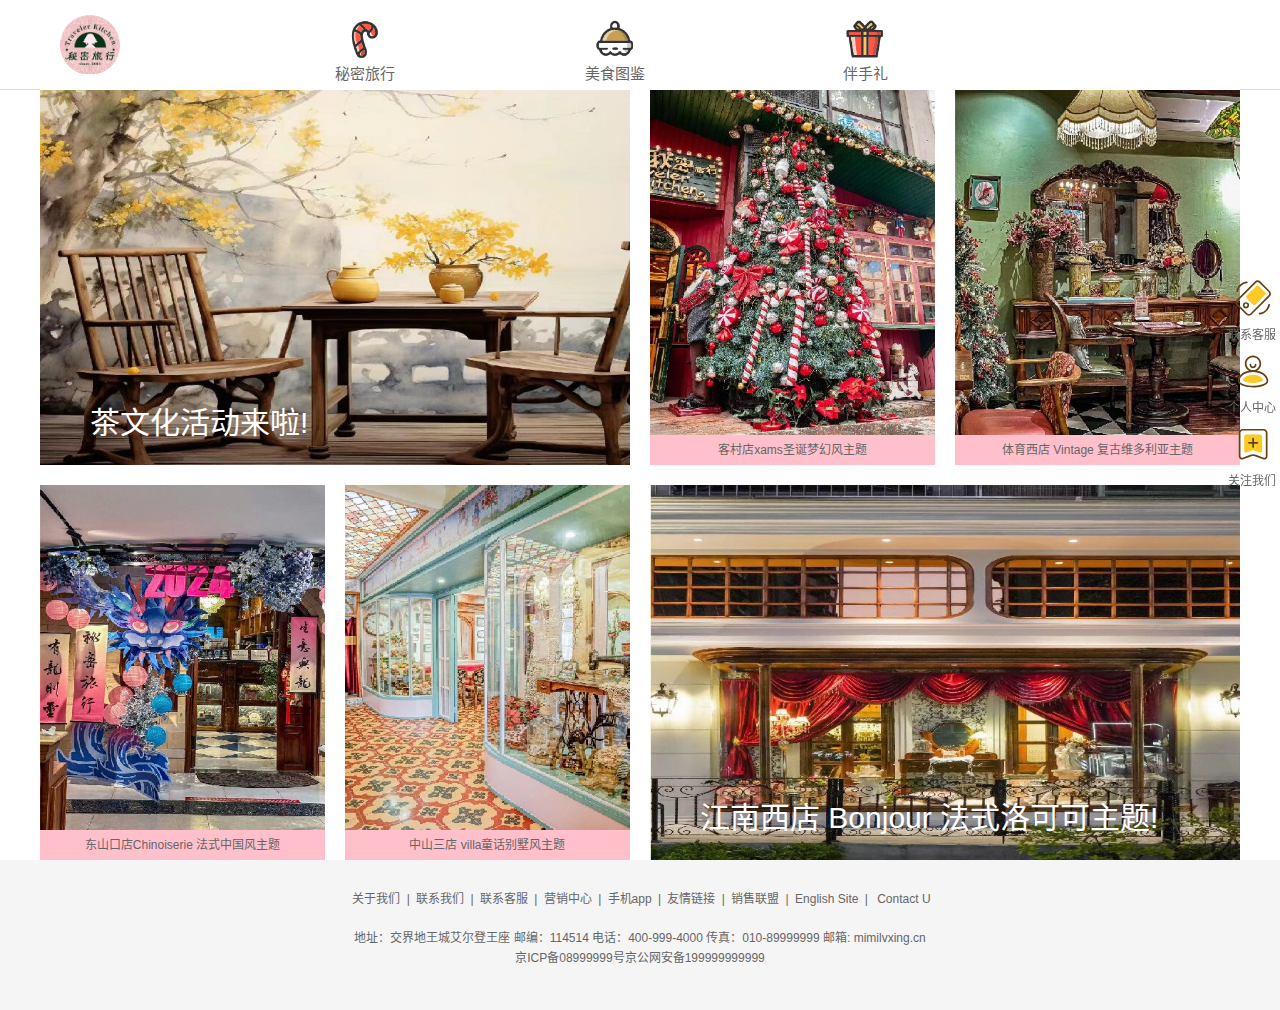
<file: index.html>
<!DOCTYPE html>
<html lang="zh-CN">

<head>
    <meta charset="UTF-8">
    <meta name="viewport" content="width=device-width, initial-scale=1.0">
    <title>秘密旅行</title>
    <link rel="shortcut icon" href="favicon.ico">
    <link rel="stylesheet" href="css/base.css">
    <link rel="stylesheet" href="css/common.css">
    <link rel="stylesheet" href="css/index.css">
    <script src="font/iconfont.js"></script>
</head>

<body>
    <!-- 导航栏开始 -->
    <section class="daohang">
        <div class="daohangmain w">
            <h1 class="logo">
                <a href="index.html">秘密旅行</a>
            </h1>
            <div class="dropdown">
                <div class="dt">
                    <img src="images/4.jpg" alt="">
                    秘密旅行
                </div>
                <div class="dd">
                    <div class="smadd">
                        <ul>
                            <section class="smadt">关于我们</section>
                            <li><a href="#">品牌介绍</a></li>
                            <li><a href="#">经营理念</a></li>
                            <li><a href="#">商业道德</a></li>
                        </ul>
                    </div>
                    <div class="smadd">
                        <ul>
                            <section class="smadt">秘密旅行</section>
                            <li><a href="#">13年历程</a></li>
                            <li><a href="#">业务平台</a></li>
                            <li><a href="#">管理层介绍</a></li>
                        </ul>
                    </div>
                    <div class="smadd">
                        <ul>
                            <section class="smadt">信息公示</section>
                            <li><a href="#">证照公示</a></li>
                            <li><a href="#"> </a></li>
                            <li><a href="#"> </a></li>
                        </ul>
                    </div>
                </div>
            </div>

            <div class="dropdown">
                <div class="dt">
                    <img src="images/5.jpg" alt="">
                    美食图鉴
                </div>
                <div class="dd">
                    <div class="smadd">
                        <ul>

                            <section class="smadt">美食大全</section>
                            <li><a href="food.html">扒扒红酒</a></li>
                            <li><a href="food.html">主食</a></li>
                            <li><a href="food.html">饮品</a></li>
                            <li><a href="food.html">小吃</a></li>
                            <li><a href="food.html">甜品</a></li>
                            <li><a href="food.html"> </a></li>
                        </ul>
                    </div>

                    <div class="smadd">
                        <ul>
                            <section class="smadt">套餐</section>
                            <li><a href="taocang.html">双人套餐</a></li>
                            <li><a href="taocang.html">单人套餐</a></li>
                            <li><a href="taocang.html">抖音套餐</a></li>
                            <li><a href="taocang.html">点评美团</a></li>
                            <li><a href="taocang.html">小红书</a></li>
                            <li><a href="taocang.html">口碑支付宝</a></li>
                        </ul>
                    </div>
                    <div class="smadd">
                        <ul>
                            <section class="smadt">食品安全</section>
                            <li><a href="#">食材来源</a></li>
                            <li><a href="#">营养价值</a></li>
                            <li><a href="#"> </a></li>
                            <li><a href="#"> </a></li>
                            <li><a href="#"> </a></li>
                            <li><a href="#"> </a></li>
                        </ul>
                    </div>
                </div>
            </div>

            <div class="dropdown">
                <div class="dt">
                    <img src="images/6.jpg" alt="">
                    伴手礼
                </div>
                <div class="dd">
                    <div class="smadd smadd1">
                        <ul>
                            <section class="smadt">风格一览</section>
                            <li><a href="#">西式</a></li>
                            <li><a href="#">中式</a></li>
                        </ul>
                    </div>
                </div>
            </div>
        </div>

        <!-- 侧边开始 -->
        <div class="cebian">
            <div class="cebian1">
                <a href="#"><svg class="icon" aria-hidden="true">
                        <use xlink:href="#icon-a-048_yaoyiyao"></use>
                    </svg><br>联系客服</a>
                <div class="cebian2">
                    <ul>
                        <li>秘密旅行pink(江南西店):020-34037270</li>
                        <li>秘密旅行vila(中山三店):020-83822696</li>
                        <li>秘密旅行xmas(客村店):020-89114041</li>
                        <li>秘密旅行Vintage(体育西店):020-38475815</li>
                    </ul>
                </div>
            </div>

            <div class="cebian1">
                <a href=""><svg class="icon" aria-hidden="true">
                        <use xlink:href="#icon-a-048_wode"></use>
                    </svg><br>个人中心</a>
            </div>

            <div class="cebian1">
                <a href="#"><svg class="icon" aria-hidden="true">
                        <use xlink:href="#icon-a-048_dingyue"></use>
                    </svg><br>关注我们</a>
                <div class="cebian2">
                    <img src="images/logo.jpg" alt="">
                </div>
            </div>


        </div>
        <!-- 侧边结束 -->



    </section>
    <!-- 导航栏结束 -->

    <!-- 主题开始 -->
    <div class="w">
        <div class="main">
            <div class="bigpic">
                <img src="images/index/pincha.jpg" alt="">
                <div class="view">茶文化活动来啦!</div>
            </div>

            <div class="gekai"></div>

            <div class="smapic">
                <img src="images/index/2-2.jpg" alt="">
                <div class="smaview">客村店xams圣诞梦幻风主题</div>
            </div>
            <div class="gekai"></div>

            <div class="smapic">
                <img src="images/index/2-3.jpg" alt="">
                <div class="smaview">体育西店 Vintage 复古维多利亚主题</div>
            </div>
            <div class="smapic">
                <img src="images/index/3-1.jpg" alt="">
                <div class="smaview">东山口店Chinoiserie 法式中国风主题</div>
            </div>
            <div class="gekai"></div>
            <div class="smapic">
                <img src="images/index/3-2.jpg" alt="">
                <div class="smaview">中山三店 villa童话别墅风主题</div>
            </div>
            <div class="gekai"></div>
            <div class="bigpic">
                <img src="images/index/3-3.jpg" alt="">
                <div class="view">江南西店 Bonjour 法式洛可可主题!</div>
            </div>
        </div>
    </div>
    <!-- 主题结束 -->

    <!-- 底部 start -->
    <div class="footer">
        <div class="w">
            <div class="links">
                <a href="#">关于我们</a> | <a href="#">联系我们</a> | <a href="#">联系客服</a> | <a href="#">营销中心</a> | <a
                    href="#">手机app</a> | <a href="#">友情链接</a> | <a href="#">销售联盟</a> | <a href="#">English Site</a> | <a
                    href="#"></a>Contact U</a>
            </div>
            <div class="copyright">
                地址：交界地王城艾尔登王座 邮编：114514 电话：400-999-4000 传真：010-89999999 邮箱: mimilvxing.cn <br>
                京ICP备08999999号京公网安备199999999999
            </div>
        </div>
    </div>
    <!-- 底部模块的制作 end -->


</body>

</html>
</file>
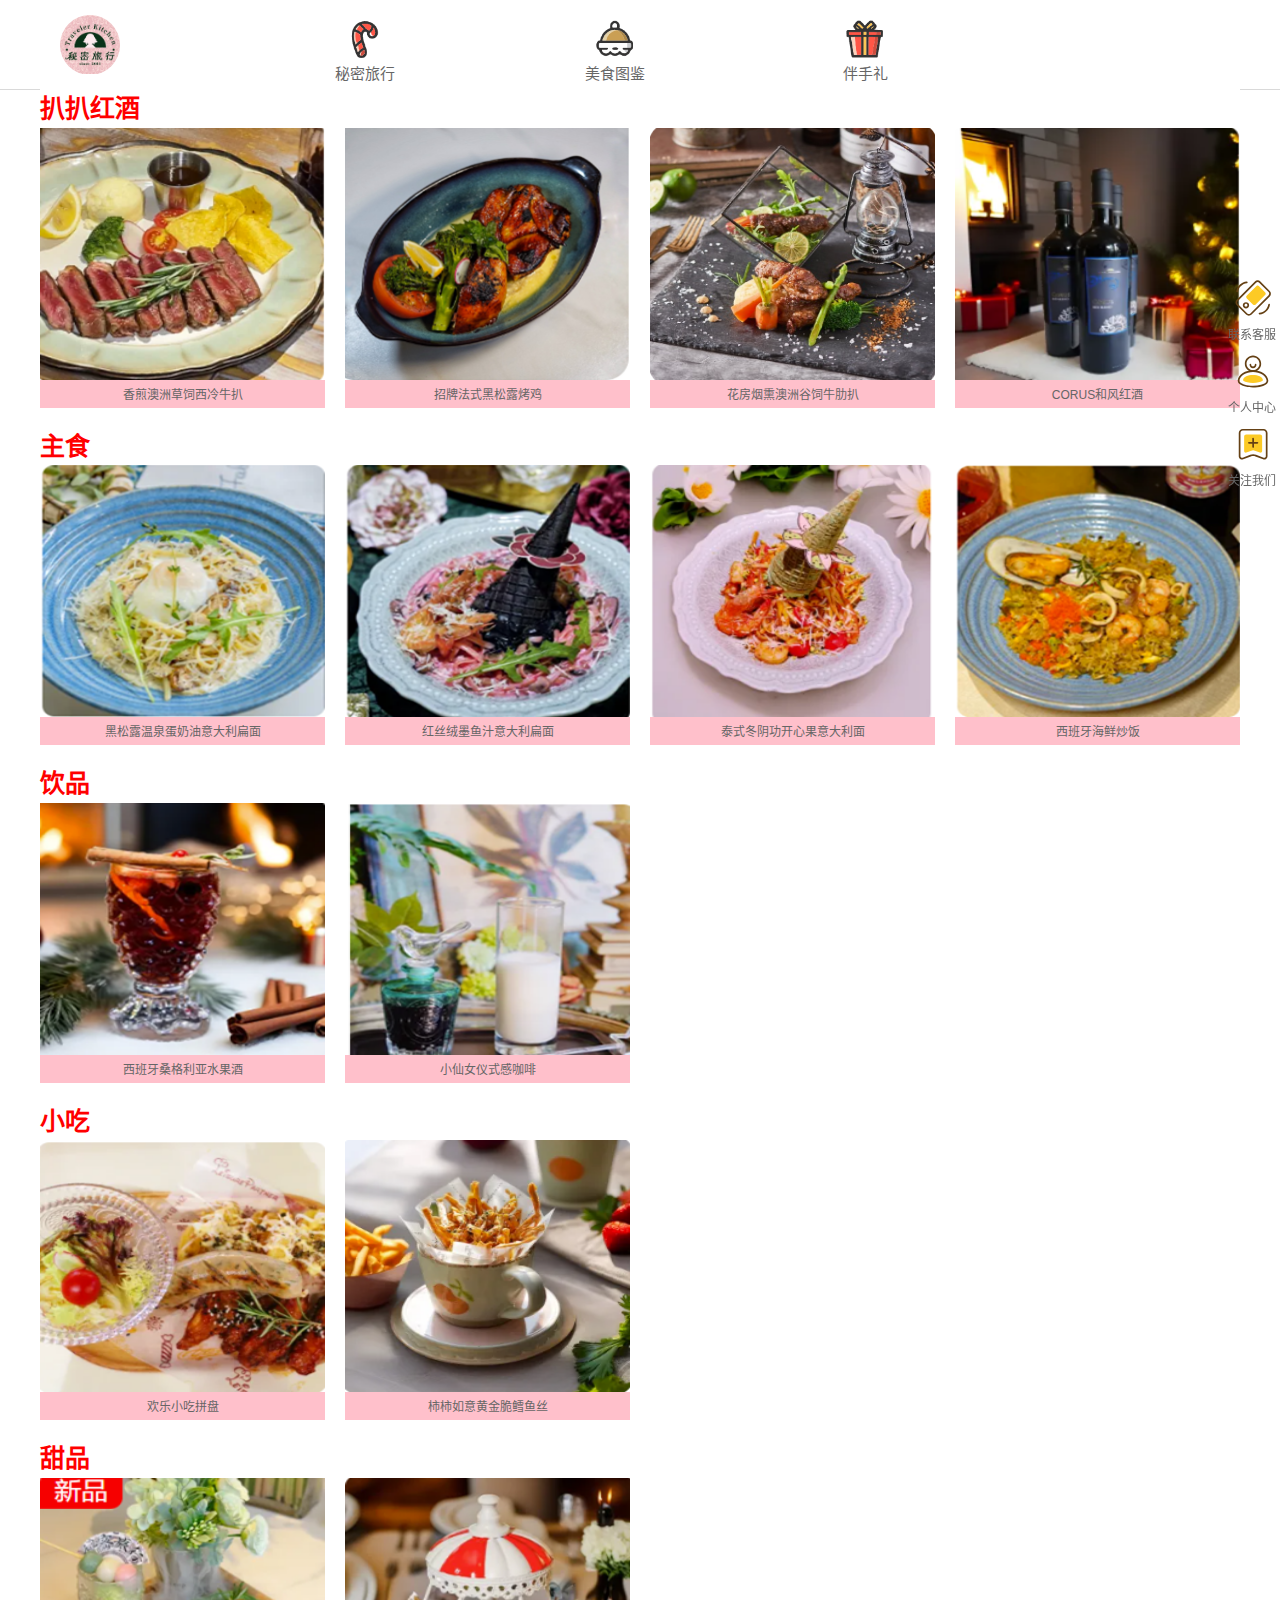
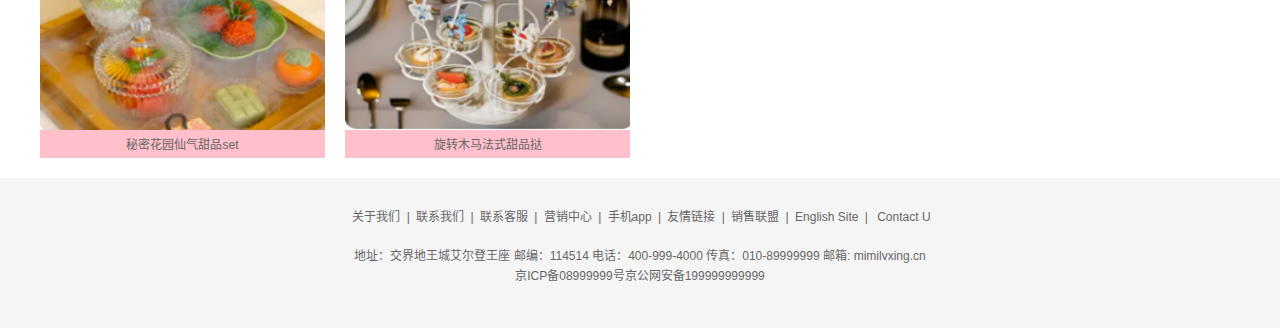
<file: food.html>
<!DOCTYPE html>
<html lang="zh-CN">

<head>
    <meta charset="UTF-8">
    <meta name="viewport" content="width=device-width, initial-scale=1.0">
    <title>秘密旅行</title>
    <link rel="shortcut icon" href="favicon.ico">
    <link rel="stylesheet" href="css/base.css">
    <link rel="stylesheet" href="css/common.css">
    <link rel="stylesheet" href="css/food.css">
    <script src="font/iconfont.js"></script>
</head>

<body>
    <!-- 导航栏开始 -->
    <section class="daohang">
        <div class="daohangmain w">
            <h1 class="logo">
                <a href="index.html">秘密旅行</a>
            </h1>
            <div class="dropdown">
                <div class="dt">
                    <img src="images/4.jpg" alt="">
                    秘密旅行
                </div>
                <div class="dd">
                    <div class="smadd">
                        <ul>
                            <section class="smadt">关于我们</section>
                            <li><a href="#">品牌介绍</a></li>
                            <li><a href="#">经营理念</a></li>
                            <li><a href="#">商业道德</a></li>
                        </ul>
                    </div>
                    <div class="smadd">
                        <ul>
                            <section class="smadt">秘密旅行</section>
                            <li><a href="#">13年历程</a></li>
                            <li><a href="#">业务平台</a></li>
                            <li><a href="#">管理层介绍</a></li>
                        </ul>
                    </div>
                    <div class="smadd">
                        <ul>
                            <section class="smadt">信息公示</section>
                            <li><a href="#">证照公示</a></li>
                            <li><a href="#"> </a></li>
                            <li><a href="#"> </a></li>
                        </ul>
                    </div>
                </div>
            </div>

            <div class="dropdown">
                <div class="dt">
                    <img src="images/5.jpg" alt="">
                    美食图鉴
                </div>
                <div class="dd">
                    <div class="smadd">
                        <ul>
                            <section class="smadt">美食大全</section>
                            <li><a href="food.html">扒扒红酒</a></li>
                            <li><a href="food.html">主食</a></li>
                            <li><a href="food.html">饮品</a></li>
                            <li><a href="food.html">小吃</a></li>
                            <li><a href="food.html">甜品</a></li>
                            <li><a href="food.html"> </a></li>
                        </ul>
                    </div>

                    <div class="smadd">
                        <ul>
                            <section class="smadt">套餐</section>
                            <li><a href="index.html">双人套餐</a></li>
                            <li><a href="index.html">单人套餐</a></li>
                            <li><a href="index.html">抖音套餐</a></li>
                            <li><a href="index.html">点评美团</a></li>
                            <li><a href="index.html">小红书</a></li>
                            <li><a href="index.html">口碑支付宝</a></li>
                        </ul>
                    </div>
                    <div class="smadd">
                        <ul>
                            <section class="smadt">食品安全</section>
                            <li><a href="#">食材来源</a></li>
                            <li><a href="#">营养价值</a></li>
                            <li><a href="#"> </a></li>
                            <li><a href="#"> </a></li>
                            <li><a href="#"> </a></li>
                            <li><a href="#"> </a></li>
                        </ul>
                    </div>
                </div>
            </div>

            <div class="dropdown">
                <div class="dt">
                    <img src="images/6.jpg" alt="">
                    伴手礼
                </div>
                <div class="dd">
                    <div class="smadd smadd1">
                        <ul>
                            <section class="smadt">风格一览</section>
                            <li><a href="#">西式</a></li>
                            <li><a href="#">中式</a></li>
                        </ul>
                    </div>
                </div>
            </div>
        </div>

        <!-- 侧边开始 -->
        <div class="cebian">
            <div class="cebian1">
                <a href="#"><svg class="icon" aria-hidden="true">
                        <use xlink:href="#icon-a-048_yaoyiyao"></use>
                    </svg><br>联系客服</a>
                <div class="cebian2">
                    <ul>
                        <li>秘密旅行pink(江南西店):020-34037270</li>
                        <li>秘密旅行vila(中山三店):020-83822696</li>
                        <li>秘密旅行xmas(客村店):020-89114041</li>
                        <li>秘密旅行Vintage(体育西店):020-38475815</li>
                    </ul>
                </div>
            </div>

            <div class="cebian1">
                <a href=""><svg class="icon" aria-hidden="true">
                        <use xlink:href="#icon-a-048_wode"></use>
                    </svg><br>个人中心</a>
            </div>

            <div class="cebian1">
                <a href="#"><svg class="icon" aria-hidden="true">
                        <use xlink:href="#icon-a-048_dingyue"></use>
                    </svg><br>关注我们</a>
                <div class="cebian2">
                    <img src="images/logo.jpg" alt="">
                </div>
            </div>


        </div>
        <!-- 侧边结束 -->



    </section>
    <!-- 导航栏结束 -->

    <!-- 主题开始 -->
    <div class="main w">
        <div class="food">
            <h2>扒扒红酒</h2>
            <div class="pic">
                <div class="smapic">
                    <img src="images/food/1-1-1/1.png" alt="">
                    香煎澳洲草饲西冷牛扒
                </div>
            </div>

            <div class="gekai"></div>

            <div class="pic">
                <div class="smapic">
                    <img src="images/food/1-1-1/2.png" alt="">
                    招牌法式黑松露烤鸡
                </div>
            </div>

            <div class="gekai"></div>

            <div class="pic">
                <div class="smapic">
                    <img src="images/food/1-1-1/3.png" alt="">
                    花房烟熏澳洲谷饲牛肋扒
                </div>
            </div>

            <div class="gekai"></div>

            <div class="pic">
                <div class="smapic">
                    <img src="images/food/1-1-1/4.png" alt="">
                    CORUS和风红酒
                </div>
            </div>

        </div>

        <div class="food">
            <h2>主食</h2>
            <div class="pic">
                <div class="smapic">
                    <img src="images/food/1-1-2/1.png" alt="">
                    黑松露温泉蛋奶油意大利扁面
                </div>
            </div>

            <div class="gekai"></div>

            <div class="pic">
                <div class="smapic">
                    <img src="images/food/1-1-2/2.png" alt="">
                    红丝绒墨鱼汁意大利扁面
                </div>
            </div>

            <div class="gekai"></div>

            <div class="pic">
                <div class="smapic">
                    <img src="images/food/1-1-2/3.png" alt="">
                    泰式冬阴功开心果意大利面
                </div>
            </div>

            <div class="gekai"></div>

            <div class="pic">
                <div class="smapic">
                    <img src="images/food/1-1-2/4.png" alt="">
                    西班牙海鲜炒饭
                </div>
            </div>
        </div>

        <div class="food">
            <h2>饮品</h2>
            <div class="pic">
                <div class="smapic">
                    <img src="images/food/1-1-3/1.png" alt="">
                    西班牙桑格利亚水果酒
                </div>
            </div>

            <div class="gekai"></div>

            <div class="pic">
                <div class="smapic">
                    <img src="images/food/1-1-3/2.png" alt="">
                    小仙女仪式感咖啡
                </div>
            </div>

            <div class="gekai"></div>
        </div>

        <div class="food">
            <h2>小吃</h2>
            <div class="pic">
                <div class="smapic">
                    <img src="images/food/1-1-4/1.png" alt="">
                    欢乐小吃拼盘
                </div>
            </div>

            <div class="gekai"></div>

            <div class="pic">
                <div class="smapic">
                    <img src="images/food/1-1-4/2.png" alt="">
                    柿柿如意黄金脆鳕鱼丝
                </div>
            </div>

            <div class="gekai"></div>
        </div>
        <div class="food">
            <h2>甜品</h2>
            <div class="pic">
                <div class="smapic">
                    <img src="images/food/1-1-5/1.png" alt="">
                    秘密花园仙气甜品set
                </div>
            </div>

            <div class="gekai"></div>

            <div class="pic">
                <div class="smapic">
                    <img src="images/food/1-1-5/2.png" alt="">
                    旋转木马法式甜品挞
                </div>
            </div>

            <div class="gekai"></div>
        </div>

    </div>

    <!-- 主题结束 -->

    <!-- 底部 start -->
    <div class="footer">
        <div class="w">
            <div class="links">
                <a href="#">关于我们</a> | <a href="#">联系我们</a> | <a href="#">联系客服</a> | <a href="#">营销中心</a> | <a
                    href="#">手机app</a> | <a href="#">友情链接</a> | <a href="#">销售联盟</a> | <a href="#">English Site</a>
                | <a href="#"></a>Contact U</a>
            </div>
            <div class="copyright">
                地址：交界地王城艾尔登王座 邮编：114514 电话：400-999-4000 传真：010-89999999 邮箱: mimilvxing.cn <br>
                京ICP备08999999号京公网安备199999999999
            </div>
        </div>
    </div>
    <!-- 底部模块的制作 end -->
</body>

</html>
</file>
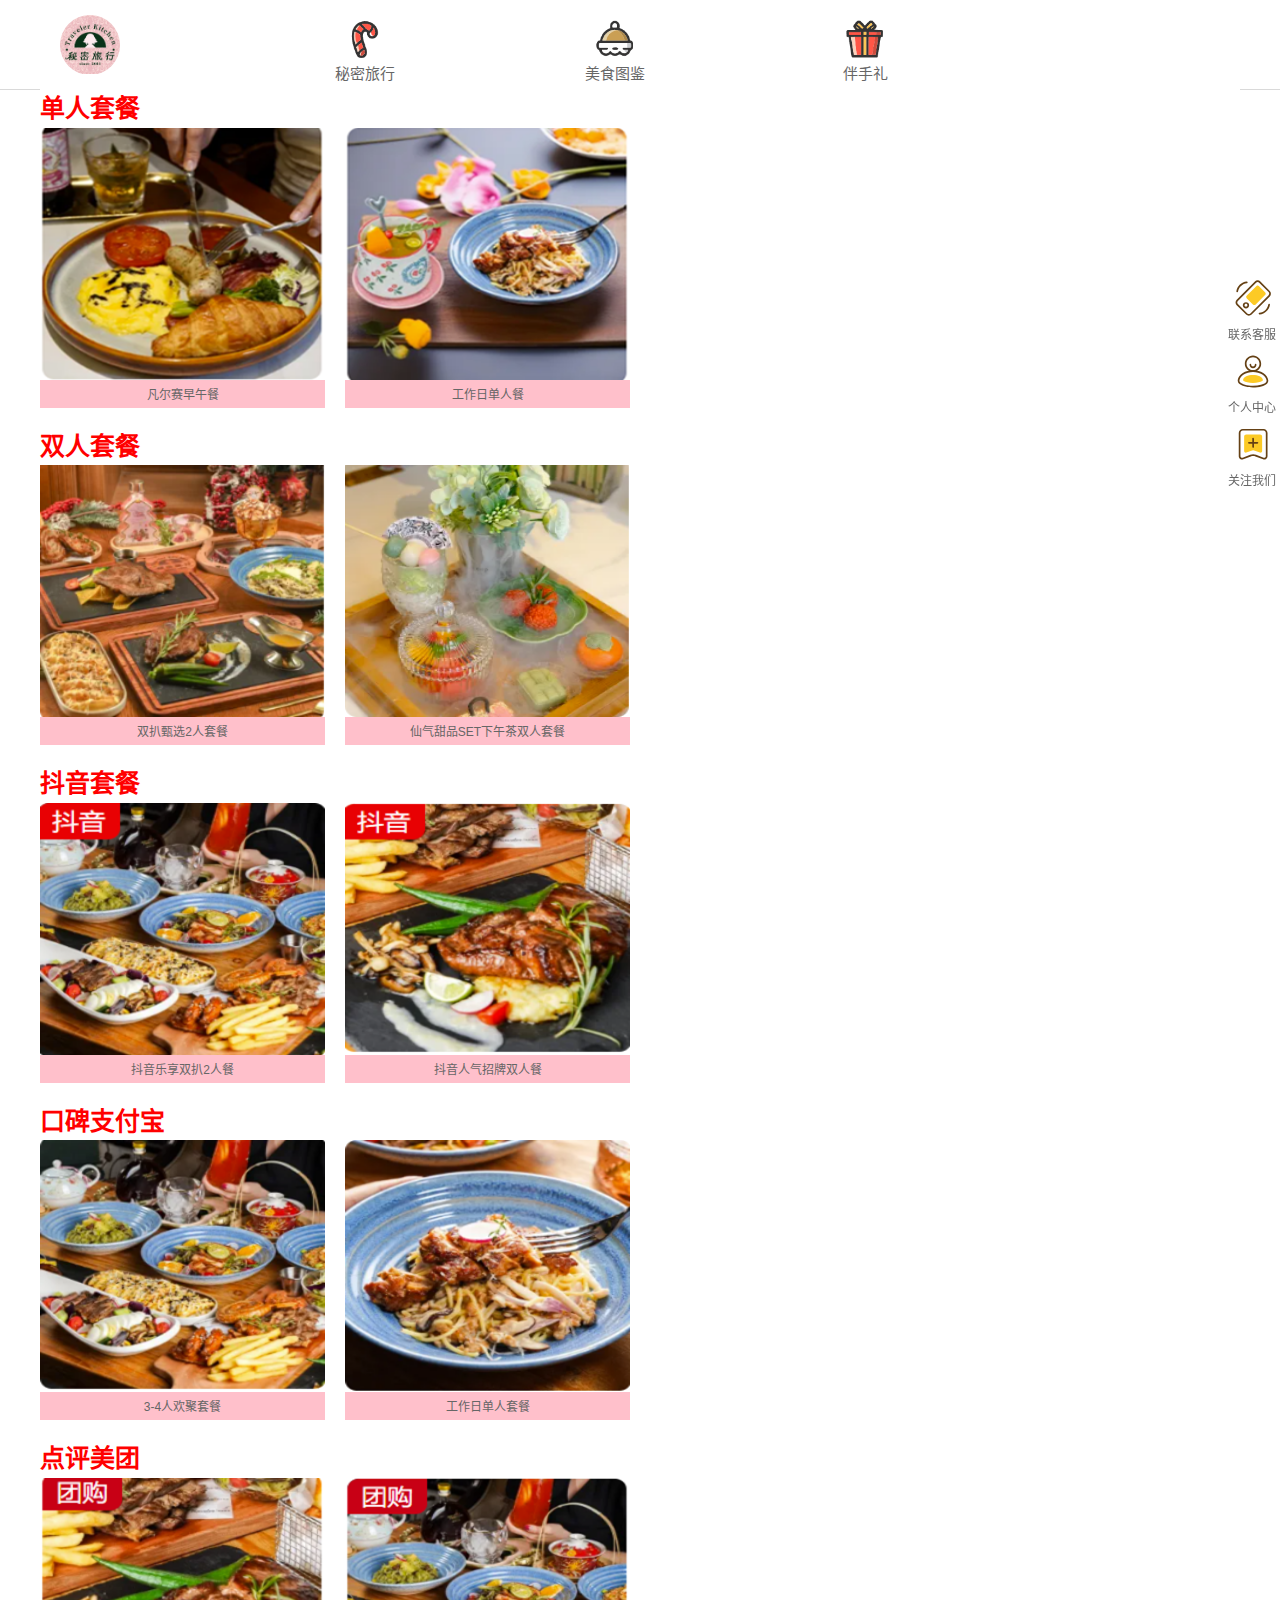
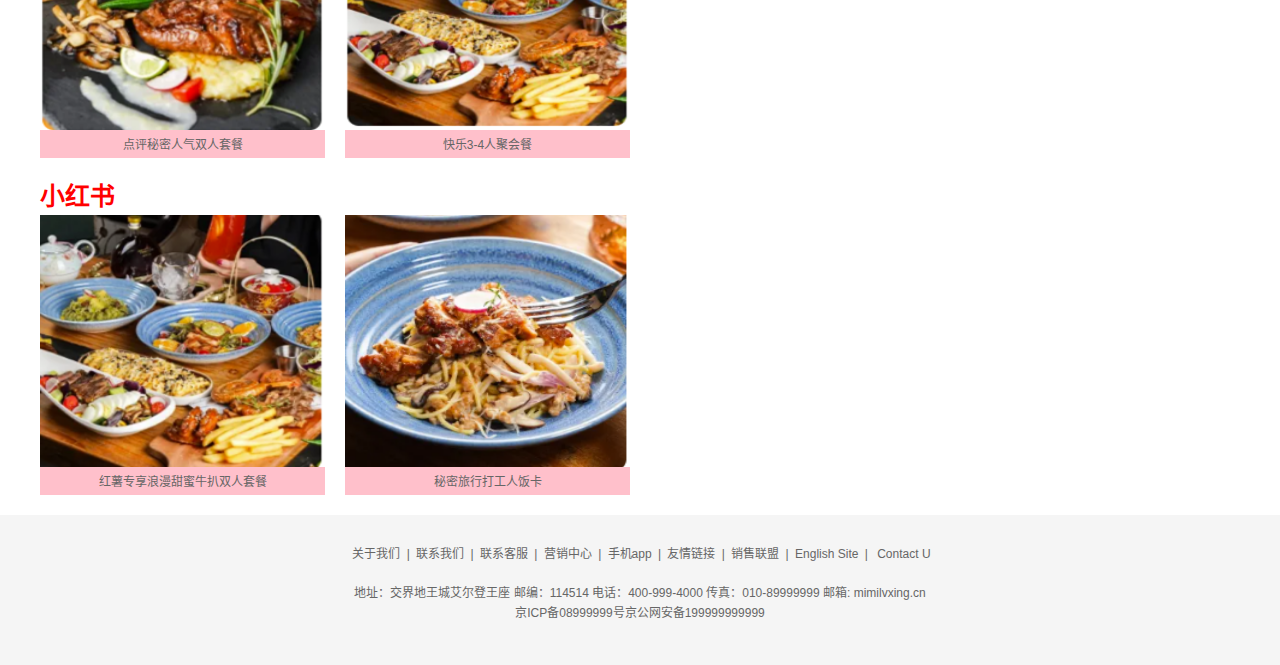
<file: taocang.html>
<!DOCTYPE html>
<html lang="zh-CN">

<head>
    <meta charset="UTF-8">
    <meta name="viewport" content="width=device-width, initial-scale=1.0">
    <title>秘密旅行</title>
    <link rel="shortcut icon" href="favicon.ico">
    <link rel="stylesheet" href="css/base.css">
    <link rel="stylesheet" href="css/common.css">
    <link rel="stylesheet" href="css/food.css">
    <script src="font/iconfont.js"></script>
</head>

<body>
    <!-- 导航栏开始 -->
    <section class="daohang">
        <div class="daohangmain w">
            <h1 class="logo">
                <a href="index.html">秘密旅行</a>
            </h1>
            <div class="dropdown">
                <div class="dt">
                    <img src="images/4.jpg" alt="">
                    秘密旅行
                </div>
                <div class="dd">
                    <div class="smadd">
                        <ul>
                            <section class="smadt">关于我们</section>
                            <li><a href="#">品牌介绍</a></li>
                            <li><a href="#">经营理念</a></li>
                            <li><a href="#">商业道德</a></li>
                        </ul>
                    </div>
                    <div class="smadd">
                        <ul>
                            <section class="smadt">秘密旅行</section>
                            <li><a href="#">13年历程</a></li>
                            <li><a href="#">业务平台</a></li>
                            <li><a href="#">管理层介绍</a></li>
                        </ul>
                    </div>
                    <div class="smadd">
                        <ul>
                            <section class="smadt">信息公示</section>
                            <li><a href="#">证照公示</a></li>
                            <li><a href="#"> </a></li>
                            <li><a href="#"> </a></li>
                        </ul>
                    </div>
                </div>
            </div>

            <div class="dropdown">
                <div class="dt">
                    <img src="images/5.jpg" alt="">
                    美食图鉴
                </div>
                <div class="dd">
                    <div class="smadd">
                        <ul>
                            <section class="smadt">美食大全</section>
                            <li><a href="food.html">扒扒红酒</a></li>
                            <li><a href="food.html">主食</a></li>
                            <li><a href="food.html">饮品</a></li>
                            <li><a href="food.html">小吃</a></li>
                            <li><a href="food.html">甜品</a></li>
                            <li><a href="food.html"> </a></li>
                        </ul>
                    </div>

                    <div class="smadd">
                        <ul>
                            <section class="smadt">套餐</section>
                            <li><a href="taocang.html">双人套餐</a></li>
                            <li><a href="taocang.html">单人套餐</a></li>
                            <li><a href="taocang.html">抖音套餐</a></li>
                            <li><a href="taocang.html">点评美团</a></li>
                            <li><a href="taocang.html">小红书</a></li>
                            <li><a href="taocang.html">口碑支付宝</a></li>
                        </ul>
                    </div>
                    <div class="smadd">
                        <ul>
                            <section class="smadt">食品安全</section>
                            <li><a href="#">食材来源</a></li>
                            <li><a href="#">营养价值</a></li>
                            <li><a href="#"> </a></li>
                            <li><a href="#"> </a></li>
                            <li><a href="#"> </a></li>
                            <li><a href="#"> </a></li>
                        </ul>
                    </div>
                </div>
            </div>

            <div class="dropdown">
                <div class="dt">
                    <img src="images/6.jpg" alt="">
                    伴手礼
                </div>
                <div class="dd">
                    <div class="smadd smadd1">
                        <ul>
                            <section class="smadt">风格一览</section>
                            <li><a href="#">西式</a></li>
                            <li><a href="#">中式</a></li>
                        </ul>
                    </div>
                </div>
            </div>
        </div>

        <!-- 侧边开始 -->
        <div class="cebian">
            <div class="cebian1">
                <a href="#"><svg class="icon" aria-hidden="true">
                        <use xlink:href="#icon-a-048_yaoyiyao"></use>
                    </svg><br>联系客服</a>
                <div class="cebian2">
                    <ul>
                        <li>秘密旅行pink(江南西店):020-34037270</li>
                        <li>秘密旅行vila(中山三店):020-83822696</li>
                        <li>秘密旅行xmas(客村店):020-89114041</li>
                        <li>秘密旅行Vintage(体育西店):020-38475815</li>
                    </ul>
                </div>
            </div>

            <div class="cebian1">
                <a href=""><svg class="icon" aria-hidden="true">
                        <use xlink:href="#icon-a-048_wode"></use>
                    </svg><br>个人中心</a>
            </div>

            <div class="cebian1">
                <a href="#"><svg class="icon" aria-hidden="true">
                        <use xlink:href="#icon-a-048_dingyue"></use>
                    </svg><br>关注我们</a>
                <div class="cebian2">
                    <img src="images/logo.jpg" alt="">
                </div>
            </div>


        </div>
        <!-- 侧边结束 -->



    </section>
    <!-- 导航栏结束 -->

    <!-- 主题开始 -->
    <div class="main w">
        <div class="food">
            <h2>单人套餐
            </h2>
            <div class="pic">
                <div class="smapic">
                    <img src="images/taocan/2-1-1/1.png" alt="">
                    凡尔赛早午餐
                </div>
            </div>

            <div class="gekai"></div>

            <div class="pic">
                <div class="smapic">
                    <img src="images/taocan/2-1-1/2.png" alt="">
                    工作日单人餐
                </div>
            </div>
            <div class="gekai"></div>
        </div>

        <div class="food">
            <h2>双人套餐</h2>
            <div class="pic">
                <div class="smapic">
                    <img src="images/taocan/2-1-2/1.png" alt="">
                    双扒甄选2人套餐
                </div>
            </div>

            <div class="gekai"></div>

            <div class="pic">
                <div class="smapic">
                    <img src="images/taocan/2-1-2/2.png" alt="">
                    仙气甜品SET下午茶双人套餐
                </div>
            </div>
            <div class="gekai"></div>
        </div>

        <div class="food">
            <h2>抖音套餐
            </h2>
            <div class="pic">
                <div class="smapic">
                    <img src="images/taocan/2-1-3/1.png" alt="">
                    抖音乐享双扒2人餐
                </div>
            </div>

            <div class="gekai"></div>

            <div class="pic">
                <div class="smapic">
                    <img src="images/taocan/2-1-3/2.png" alt="">
                    抖音人气招牌双人餐
                </div>
            </div>
            <div class="gekai"></div>
        </div>

        <div class="food">
            <h2>口碑支付宝
            </h2>
            <div class="pic">
                <div class="smapic">
                    <img src="images/taocan/2-1-4/1.png" alt="">
                    3-4人欢聚套餐
                </div>
            </div>

            <div class="gekai"></div>

            <div class="pic">
                <div class="smapic">
                    <img src="images/taocan/2-1-4/2.png" alt="">
                    工作日单人套餐
                </div>
            </div>
            <div class="gekai"></div>
        </div>

        <div class="food">
            <h2>点评美团
            </h2>
            <div class="pic">
                <div class="smapic">
                    <img src="images/taocan/2-1-5/1.png" alt="">
                    点评秘密人气双人套餐
                </div>
            </div>

            <div class="gekai"></div>

            <div class="pic">
                <div class="smapic">
                    <img src="images/taocan/2-1-5/2.png" alt="">
                    快乐3-4人聚会餐
                </div>
            </div>
            <div class="gekai"></div>
        </div>

        <div class="food">
            <h2>小红书
            </h2>
            <div class="pic">
                <div class="smapic">
                    <img src="images/taocan/2-1-6/1.png" alt="">
                    红薯专享浪漫甜蜜牛扒双人套餐
                </div>
            </div>

            <div class="gekai"></div>

            <div class="pic">
                <div class="smapic">
                    <img src="images/taocan/2-1-6/2.png" alt="">
                    秘密旅行打工人饭卡
                </div>
            </div>
            <div class="gekai"></div>
        </div>

    </div>

    <!-- 主题结束 -->

    <!-- 底部 start -->
    <div class="footer">
        <div class="w">
            <div class="links">
                <a href="#">关于我们</a> | <a href="#">联系我们</a> | <a href="#">联系客服</a> | <a href="#">营销中心</a> | <a
                    href="#">手机app</a> | <a href="#">友情链接</a> | <a href="#">销售联盟</a> | <a href="#">English Site</a>
                | <a href="#"></a>Contact U</a>
            </div>
            <div class="copyright">
                地址：交界地王城艾尔登王座 邮编：114514 电话：400-999-4000 传真：010-89999999 邮箱: mimilvxing.cn <br>
                京ICP备08999999号京公网安备199999999999
            </div>
        </div>
    </div>
    <!-- 底部模块的制作 end -->
</body>

</html>
</file>
<file: css/base.css>
/* 把我们所有标签的内外边距清零 */
* {
    margin: 0;
    padding: 0;
    /* css3盒子模型 */
    box-sizing: border-box;
}

/* em 和 i 斜体的文字不倾斜 */
em,
i {
    font-style: normal
}

/* 去掉li 的小圆点 */
li {
    list-style: none
}

img {
    /* border 0 照顾低版本浏览器 如果 图片外面包含了链接会有边框的问题 */
    border: 0;
    /* 取消图片底侧有空白缝隙的问题 */
    vertical-align: middle
}

button {
    /* 当我们鼠标经过button 按钮的时候，鼠标变成小手 */
    cursor: pointer
}

a {
    color: #666;
    text-decoration: none
}

a:hover {
    color: #c81623
}

button,
input {
    /* "\5B8B\4F53" 就是宋体的意思 这样浏览器兼容性比较好 */
    font-family: Microsoft YaHei, Heiti SC, tahoma, arial, Hiragino Sans GB, "\5B8B\4F53", sans-serif;
    /* 默认有灰色边框我们需要手动去掉 */
    border: 0;
    outline: none;
}

body {
    /* CSS3 抗锯齿形 让文字显示的更加清晰 */
    -webkit-font-smoothing: antialiased;
    background-color: #fff;
    font: 12px/1.5 Microsoft YaHei, Heiti SC, tahoma, arial, Hiragino Sans GB, "\5B8B\4F53", sans-serif;
    color: #666
}

.hide,
.none {
    display: none
}

/* 清除浮动 */
.clearfix:after {
    visibility: hidden;
    clear: both;
    display: block;
    content: ".";
    height: 0
}

/* .clearfix {
    *zoom 1;
} */
</file>
<file: css/common.css>
.iconfont {
    font-family: "iconfont" !important;
    font-size: 16px;
    font-style: normal;
    -webkit-font-smoothing: antialiased;
    -moz-osx-font-smoothing: grayscale;
}

.w {
    width: 1200px;
    margin: 0 auto;
}

.daohang {
    border-bottom: solid 1px #d9d9d9;
    height: 90px;
}

.daohangmain {
    position: fixed;
    top: 0;
    background-color: white;
    left: 50%;
    margin-left: -600px;
}

.daohangmain h1 {
    float: left;
    width: 200px;
    height: 90px;
    padding-left: 20px;
    padding-top: 15px;
}

.logo a {
    font-size: 0px;
    display: block;
    float: left;
    height: 60px;
    width: 60px;
    border-radius: 30px;
    background: url(../images/logo.jpg) no-repeat;
    background-size: contain;
}

.daohangmain .dropdown {
    z-index: 1;
    position: relative;
    float: left;
    padding-top: 63px;
    text-align: center;
    width: 250px;
    height: 90px;

}

.daohangmain .dropdown .dt {
    font-size: 15px;
}

.daohangmain .dropdown .dt img {
    position: absolute;
    top: 20px;
    left: 50%;
    margin-left: -20px;
    height: 40px;
    width: 40px;
}

.daohangmain .dropdown .dd .smadd {
    visibility: hidden;
    margin-top: 4px;
    background-color: rgba(255, 255, 255, .8);
}

.daohangmain .dropdown .dd .smadd {
    float: left;
    width: 83px;
}

.daohangmain .dropdown .dd .smadd1 {
    float: left;
    width: 250px;
}

.daohangmain .dropdown .dd .smadt {
    height: 31px;
    line-height: 31px;
    font-size: 15px;
}

.daohangmain .dropdown .dd li {
    height: 31px;
    line-height: 31px;
}


.daohangmain .dropdown .dd li:hover a {
    color: red;
}

.daohangmain .dropdown:hover .dd .smadd {
    visibility: visible;
}

.icon {
    width: 50px;
    height: 50px;
    vertical-align: -0.15em;
    fill: currentColor;
    overflow: hidden;
}

.cebian {
    position: fixed;
    top: 30%;
    right: 1px;
}

.cebian .cebian1 {
    margin: 3px 1px;
    height: 70px;
}

.cebian .cebian1 a {
    display: block;
    float: right;
    height: 72px;
    width: 50px;
}

.cebian .cebian2 {
    float: left;
    display: none;
    background-color: white;
    padding-right: 5px;
}

.cebian .cebian2 img {
    height: 70px;
    width: 70px;
    padding-right: 3px;
}

.cebian1 a:hover~.cebian2 {
    display: block;
}

.footer {
    height: 150px;
    background-color: #f5f5f5;
    padding-top: 10px;
}

.footer .w div {
    text-align: center;
    padding-top: 20px;
}

.links a {
    margin: 0 3px;
}

.copyright {
    line-height: 20px;
}
</file>
<file: css/index.css>
.main {
    height: 770px;
}

.main .bigpic {
    position: relative;
    z-index: -1;
    float: left;
    width: 590px;
    height: 375px;
    margin-bottom: 20px;
}

.main .bigpic img {
    width: 100%;
    height: 100%;
}

.main .bigpic .view {
    position: absolute;
    text-align: center;
    bottom: 20px;
    left: 50px;
    font-size: 30px;
    color: white;
}

.gekai {
    float: left;
    width: 20px;
    height: 300px;
}

.main .smapic {
    float: left;
    width: 285px;
    height: 375px;
    margin-bottom: 20px;
}

.main .smapic img {
    width: 100%;
    height: 92%;
}

.main .smapic .smaview {
    height: 30px;
    text-align: center;
    line-height: 30px;
    background-color: pink;
}
</file>
<file: css/food.css>
.food h2 {
    color: red;
    font-size: 25px;
}



.food::before,
.food::after {
    content: '';
    display: table;
}

.food::after {
    clear: both;
}



.food .smapic {
    float: left;
    width: 285px;
    height: 280px;
    line-height: 30px;
    text-align: center;
    background-color: pink;
    margin-bottom: 20px;
}

.food .smapic img {
    width: 100%;
    height: 90%;
}

.gekai {
    float: left;
    width: 20px;
    height: 280px;
}
</file>
